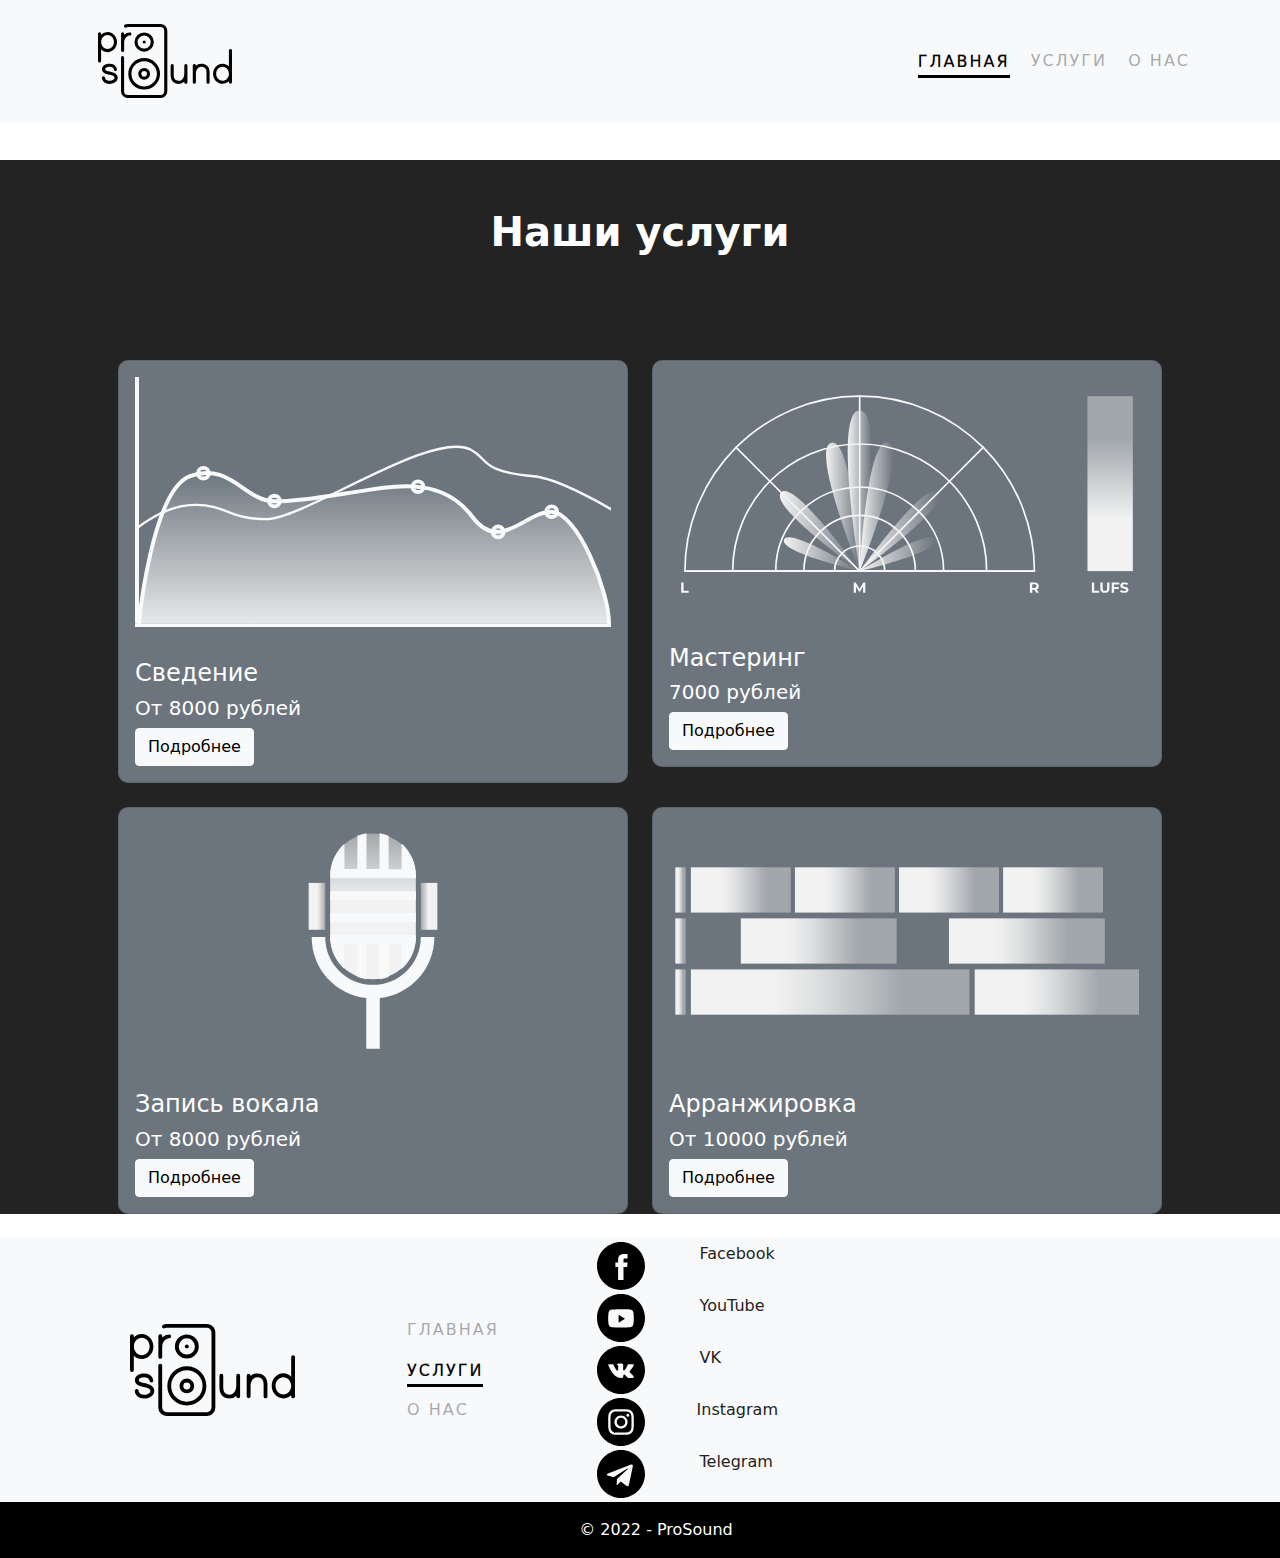
<file: uslugi.html>
<!DOCTYPE html>
<html lang="ru">
<head>
    <meta charset="UTF-8">
    <meta http-equiv="X-UA-Compatible" content="IE=edge">
    <meta name="viewport" content="width=device-width, initial-scale=1.0">

    <link rel="stylesheet" href="./css/bootstrap.min.css">
    <link rel="stylesheet" href="./css/audioplayer.css">
    <link rel="stylesheet" href="./css/animbutton.css">
    <link rel="stylesheet" href="./css/main.css">

    <script src="./js/jquery-3.6.0.min.js"></script>
    <script src="./js/main.js"></script>
    <script src="./js/audioplayer.js"></script>

    <title>Главная - ProSound</title>
</head>
<body>
  <header class="sticky">
        <div class="container">
            <div class="row">
                <div class="container">
                    <nav class="row navbar navbar-expand-sm bg-light navbar-light border-dark text-right justify-content-between">

                        <!-- Links -->
            
                        <a class="col-3 col-xs-2 col-md-3 col-lg-2 col-sm-4 col-xl-2" href="#">
                            <img src="./img/logoProSound.svg" class="img-fluid p-3" alt="Responsive image">
                        </a>
            
                        
                        <ul class="snip1135 snip2 col-9 col-xs-9 col-md-9 col-lg-9 col-sm-8 col-xl-7 col-xxl-7 ">
                            <li class="current">
                                <a data-hover="Главная" href="#">Главная</a>
                            </li>
                            <li>
                                <a data-hover="Услуги" href="/uslugi.html">Услуги</a>
                            </li>
                            <li>
                                <a data-hover="О нас" href="#">О нас</a>
                            </li>
                        </ul>      
                    </nav>
                </div>
            </div>
        </div>
    </header>
  <main>

      <div id="uslugi" class="container">
          <div class="row text-center p-5">
              <h1><strong>Наши услуги</strong></h1>
          </div>
      </div>

      <div class="container">
          <div class="row row-cols-1 row-cols-md-2 g-4 m-4">
              <div class="col">
                <div class="card text-white bg-secondary">
                  <img class="p-3" src="./img/picEQ-01.svg" class="card-img-top" alt="...">
                  <div class="card-body">
                      <h4 class="card-title">Сведение</h4>
                      <h5 class="card-title">От 8000 рублей</h5>
                      <button type="button" class="btn btn-light">Подробнее</button>
                  </div>
                </div>
              </div>
              <div class="col">
                <div class="card text-white bg-secondary">
                  <img src="./img/pic-03.svg" class="card-img-top" alt="...">
                  <div class="card-body">
                      <h4 class="card-title">Мастеринг</h4>
                      <h5 class="card-title">7000 рублей</h5>
                      <button type="button" class="btn btn-light">Подробнее</button>
                  </div>
                </div>
              </div>
              <div class="col">
                <div class="card text-white bg-secondary">
                  <img src="./img/pic-02.svg" class="card-img-top" alt="...">
                  <div class="card-body">
                    <h4 class="card-title">Запись вокала</h4>
                    <h5 class="card-title">От 8000 рублей</h5>
                    <button type="button" class="btn btn-light">Подробнее</button>
                  </div>
                </div>
              </div>
              <div class="col">
                <div class="card text-white bg-secondary">
                  <img src="./img/picEQ-04.svg" class="card-img-top" alt="...">
                  <div class="card-body">
                    <h4 class="card-title">Арранжировка</h4>
                    <h5 class="card-title">От 10000 рублей</h5>
                    <button type="button" class="btn btn-light">Подробнее</button>
                  </div>
                </div>
              </div>
          </div>     
      </div>
  </main>
  <footer class="container-fluid">
    <div class="container">
        <div class="row">
            <div class="col-3 align-self-center">
                <img src="./img/logoProSound.svg" class="img-fluid m-5" alt="Responsive image">
            </div>
            <div class="snip1135 col-2 align-self-center">
                <ul class="flex-column">
                    <li >
                        <a data-hover="Главная" href="#">Главная</a>
                    </li>
                    <li class="current">
                        <a data-hover="Услуги" href="/uslugi.html">Услуги</a>
                    </li>
                    <li >
                        <a data-hover="О нас" href="#">О нас</a>
                    </li>
                    
                </ul>
            </div>
            <div class="col-3">
                <div class="container">
                    <div class="row justify-content-start align-self-center m-1">
                        <div class="col"><img src="./ico/fb.svg" alt=""></div>
                        <div class="col"><p class="col">Facebook</p></div>
                    </div>
                    <div class="row justify-content-start m-1">
                        <div class="col"><img src="./ico/ytube.svg" alt=""></div>
                        <div class="col"><p>YouTube</p></div>
                    </div>
                    <div class="row justify-content-start m-1">
                        <div class="col"><img src="./ico/vk.svg" alt=""></div>
                        <div class="col"><p>VK</p></div>
                    </div>
                    <div class="row justify-content-start m-1">
                        <div class="col"><img src="./ico/instagram.svg" alt=""></div>
                        <div class="col"><p>Instagram</p></div>
                    </div>
                    <div class="row justify-content-start m-1">
                        <div class="col"><img src="./ico/telegram.svg" alt=""></div>
                        <div class="col"><p>Telegram</p></div>
                    </div>
                </div>
            </div>
        
        </div>
    </div>
    <div class="row bg-black">
        <p class="text-center m-3">&copy; 2022 - ProSound</p>
    </div>
  </footer>
</body>
</html>
</file>
<file: css/audioplayer.css>
/* RemixDesign | woaichidapi@163.com | Redesigned by JimmyCheung */

.audioplayer {
    display: flex;
    flex-direction: row;
    box-sizing: border-box;
    margin: 1em 0;
    padding: 0 24px;
    width: 100%;
    height: 70px;
    align-items: center;
    border: 0px solid #ffffff;
    border-radius: 10px;
    background: rgb(124, 124, 124);
}

.audioplayer-playpause {
    display: flex;
    justify-content: center;
    align-items: center;
    width: 48px;
    height: 48px;
    border-radius: 50%;
    cursor: pointer;
    transition: all .2s ease-in-out;
}

.audioplayer:not(.audioplayer-playing) .audioplayer-playpause {
    background: rgba(255, 255, 255, 0);
    border: 1px solid #ffffff;
}

.audioplayer:not(.audioplayer-playing) .audioplayer-playpause:hover {
    background: rgba(255, 255, 255, 0.1);
}

.audioplayer-playing .audioplayer-playpause {
    background: rgba(253, 79, 26, 0);
    border: 1px solid #ffffff;
}

.audioplayer-playing .audioplayer-playpause:hover {
    background: rgba(255, 255, 255, 0.1);
}

.audioplayer:not(.audioplayer-playing) .audioplayer-playpause a {
    content: '';
    justify-content: center;
    width: 0;
    height: 0;
    margin-left: 2px;
    border-top: 7px solid transparent;
    border-right: none;
    border-bottom: 7px solid transparent;
    border-left: 12px solid #ffffff;
}

.audioplayer-playing .audioplayer-playpause a {
    content: '';
    display: flex;
    justify-content: space-between;
    width: 12px;
    height: 14px;
}

.audioplayer-playing .audioplayer-playpause a::before, .audioplayer-playing .audioplayer-playpause a::after {
    content: '';
    width: 4px;
    height: 14px;
    background-color: #ffffff;
}

.audioplayer-time {
    display: flex;
    width: 40px;
    justify-content:center;
    font-size: 12px;
    color: rgba(255, 255, 255, 0.6)
}

.audioplayer-time-current {
    margin-left: 24px;
}

.audioplayer-time-duration {
    margin-right: 24px;
}

.audioplayer-bar {
    position: relative;
    display: flex;
    margin: 0 12px;
    height: 12px;
    flex-basis: 0;
    flex-grow: 1;
    cursor: pointer;
}

.audioplayer-bar::before {
    content: '';
    position: absolute;
    top: 5px;
    width: 100%;
    height: 2px;
    background-color: #DDE2E6;
}

.audioplayer-bar > div {
    position: absolute;
    left: 0;
    top: 5px;
}
.audioplayer-bar-loaded {
    z-index: 1;
    height: 2px;
    background: #bfbfbf;
}

.audioplayer-bar-played {
    flex-direction: row-reverse;
    z-index: 2;
    height: 2px;
    background: #fff;
}

.audioplayer-bar-played::after {
    display: flex;
    position: absolute;
    content: '';
    box-sizing: border-box;
    top: -5px;
    right: -1px;
    margin-right: -5px;
    width: 12px;
    height: 12px;
    background-color: #fff;
    border-radius: 6px;
}

.audioplayer:not(.audioplayer-playing) .audioplayer-bar-played::after {
    border: 2px solid #BEC8D2;
}

.audioplayer-playing .audioplayer-bar-played::after {
    border: 2px solid #fff;

}

.audioplayer-volume {
    display: flex;
    align-items: center;
}

.audioplayer-volume-button {
    display: flex;
    align-items: center;
    width: 24px;
    height: 24px;
    cursor: pointer;
}

.audioplayer-volume-button a {
    display: flex;
    width: 6px;
    height: 8px;
    background-color: #ffffff;
    position: relative;
}

.audioplayer-volume-button a:before, .audioplayer-volume-button a:after {
    content: '';
    position: absolute;
}

.audioplayer-volume-button a:before {
    width: 0;
    height: 0;
    border-top: 8px solid transparent;
    border-right: 9px solid #ffffff;
    border-bottom: 8px solid transparent;
    border-left: none;
    top: -4px;
}

.audioplayer:not(.audioplayer-mute) .audioplayer-volume-button a:after {
    left: 12px;
    top: 1px;
    width: 6px;
    height: 6px;
    border: 6px double #ffffff;
    border-width: 6px 6px 0 0;
    border-radius: 0 12px 0 0;
    transform: rotate(45deg);
}

.audioplayer-mute .audioplayer-volume-button a {
    background-color: #ffffff;
}

.audioplayer-mute .audioplayer-volume-button a:before {
    border-right: 9px solid #ffffff;
}

.audioplayer-volume-adjust {
    display: flex;
    align-items: center;
    margin-left: 8px;
}

.audioplayer-volume-adjust > div {
    position: relative;
    display: flex;
    width: 60px;
    height: 2px;
    cursor: pointer;
    background-color: #bfbfbf;
}

.audioplayer-volume-adjust div div {
    position: absolute;
    top: 0;
    left: 0;
    height: 2px;
    background-color: #fff;
}

/* responsive | you can change the max-width value to match your theme */

@media screen and (max-width: 679px) {
    .audioplayer-volume-adjust {
        display: none;
    }
}
</file>
<file: css/animbutton.css>
.snip1135 {
    text-align: left;
    text-transform: uppercase;
    font-weight: 500;
  }
  .snip1135 * {
    box-sizing: border-box;
  }
  .snip1135 li {
    display: inline-block;
    list-style: outside none none;
    margin: 0.5em 0.5em;
    padding: 0;
  }
  .snip1135 a {
    padding: 0.5em 0;
    color: rgba(88, 88, 88, 0.5);
    position: relative;
    letter-spacing: 2px;
    text-decoration: none;
  }
  .snip1135 a:before,
  .snip1135 a:after {
    position: absolute;
    -webkit-transition: all 0.35s ease;
    transition: all 0.35s ease;
  }
  .snip1135 a:before {
    bottom: 0;
    display: block;
    height: 3px;
    width: 0%;
    content: "";
    background-color: #000000;
  }
  .snip1135 a:after {
    left: 0;
    top: -1.5px;
    padding: 0.5em 0;
    position: absolute;
    content: attr(data-hover);
    color: #000000;
    white-space: nowrap;
    max-width: 0%;
    overflow: hidden;
  }
  .snip1135 a:hover:before,
  .snip1135 .current a:before {
    opacity: 1;
    width: 100%;
  }
  .snip1135 a:hover:after,
  .snip1135 .current a:after {
    max-width: 100%;
  }
</file>
<file: css/main.css>
.parallax {
    /* The image used */
    background-image: url('../img/background.png');
    /* Set a specific height */
    min-height: 500px;
    max-height: 1080px;
    
    
    /* Create the parallax scrolling effect */
    background-attachment: fixed;
    background-position: center;
    background-repeat: no-repeat;
    background-size: cover;
}

.sticky {
    position: fixed;
    top: 0;
    width: 100%;
    background-color: #f8f9fa;
    z-index: 5;
}

main {
    background-color: #232323;
}

h1 > strong{
    color: #ffffff;
}

p, h1, h2, h3, h4{
    color: #fff;
}

.slogan{
    margin: 10em auto;
    
}

footer{
    background-color: #f8f9fa;
    width: 100%;
}

ul{
    margin: 0 0;
}

.snip2{
    text-align: right;
}

div.col > p{
    color: #232323;
}

div.bg-black > p{
    color: #fff;
}

.card{
    background-color: #fff;
    border-radius: 10px;
    min-height: 400px;
    box-sizing: border-box;
}

#uslugi{
    margin-top: 10em;
}

.g-4{
    margin-bottom: 0rem;
}
</file>
